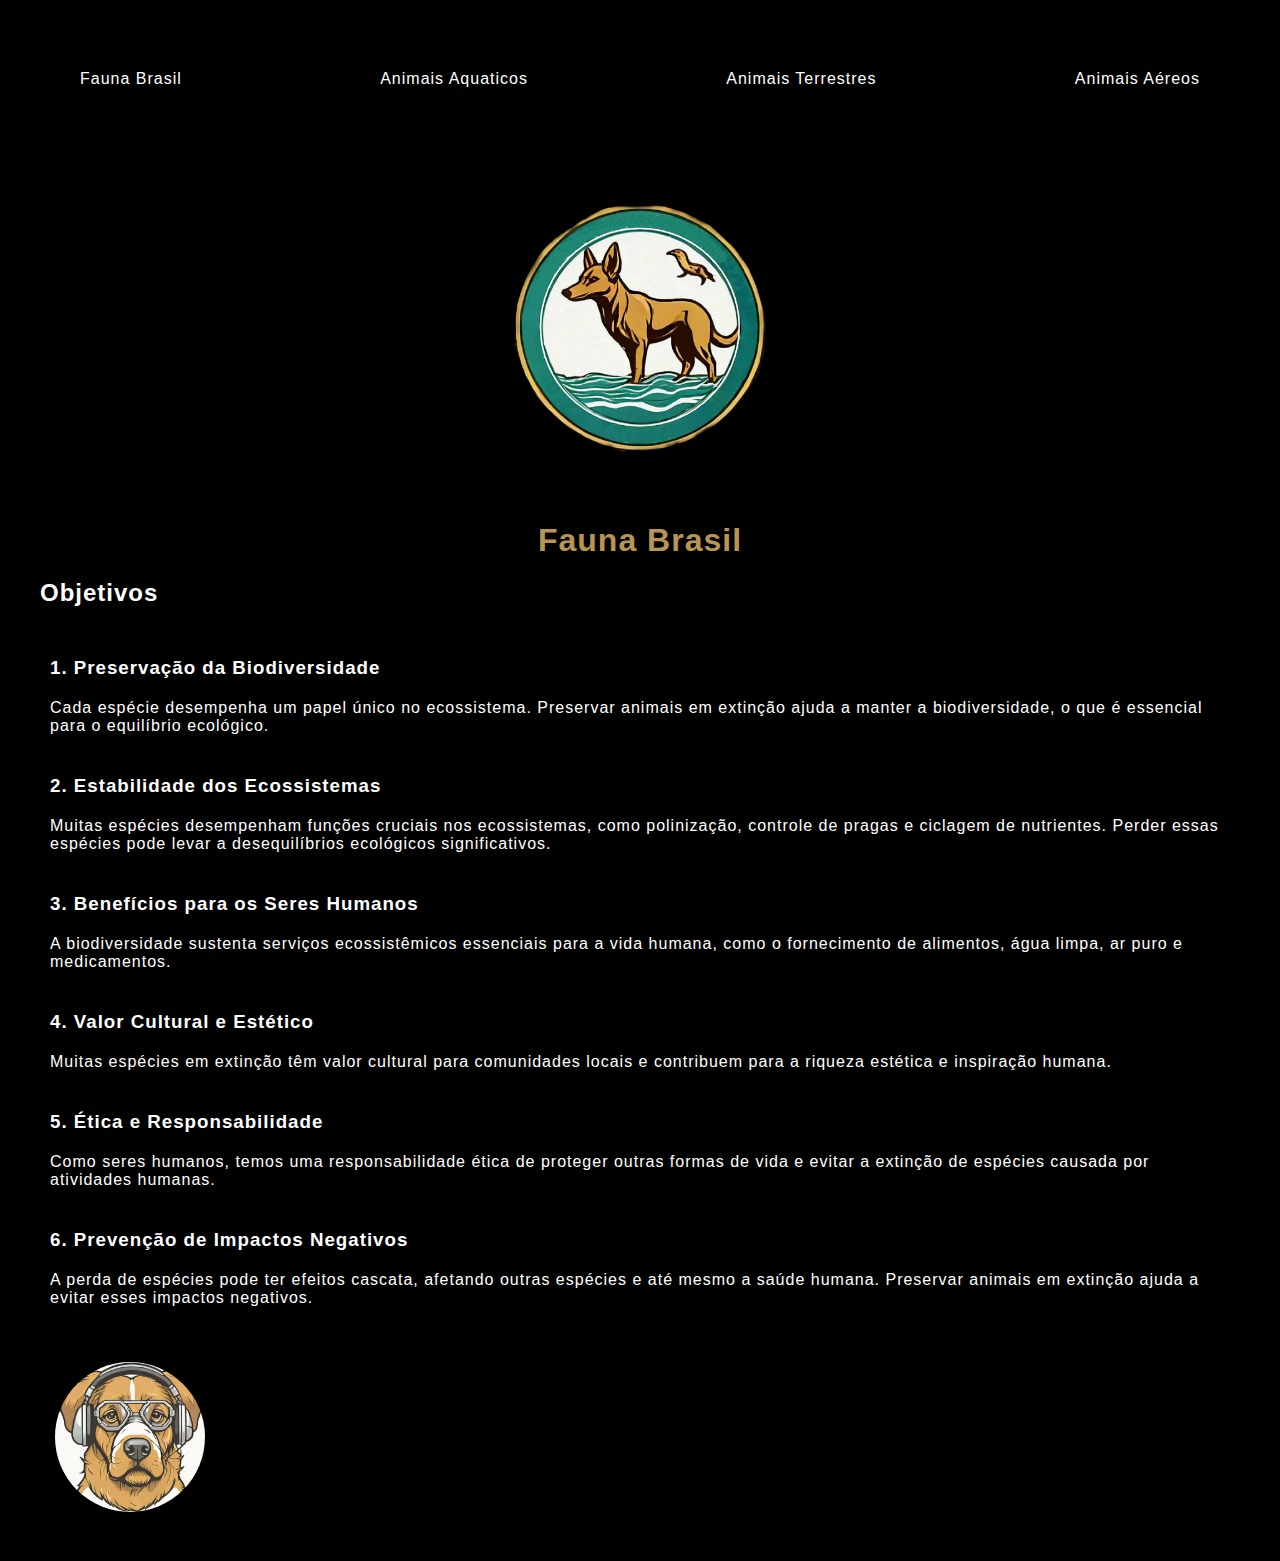
<file: Trabalho Visual S code 1/index.html>
<!DOCTYPE html>
<html lang="pt-br">
<head>
    <meta charset="UTF-8">
    <meta name="viewport" content="width=device-width, initial-scale=1.0">
    <title>Fauna Brasil</title>
    <link rel="stylesheet" href="index.css">
    
    
    
</head>
<body>
    <nav>
        <ul>            
            <li>
            <a href="index.html">Fauna Brasil</a>
            </li>
            <li>
                <a href="animaisaquaticos.html">Animais Aquaticos</a>
            </li>
            <li>
                <a href="animaisterrestres.html">Animais Terrestres</a>
            </li>
            <li>
                <a href="animaisaereos.html">Animais Aéreos</a>
            </li>
        </ul>
    </nav>
    
    <header>
        <div class="center">
            <img src="./img/logoFaunaBrasil.png"></img>
        </div>
        <h1>Fauna Brasil</h1>
        <h2>Objetivos</h2>        
    </header>
    <main>
        <section>
            <h3>1. Preservação da Biodiversidade</h3>
            <p>
                Cada espécie desempenha um papel único no ecossistema. Preservar animais em extinção ajuda a manter a biodiversidade, o que é essencial para o equilíbrio ecológico.  
            </p>
        </section>

        <section>
            <h3>2. Estabilidade dos Ecossistemas</h3>
            <p>
                Muitas espécies desempenham funções cruciais nos ecossistemas, como polinização, controle de pragas e ciclagem de nutrientes. Perder essas espécies pode levar a desequilíbrios ecológicos significativos.
            </p>
        </section>

        <section>
            <h3>3. Benefícios para os Seres Humanos</h3>
            <p>
                A biodiversidade sustenta serviços ecossistêmicos essenciais para a vida humana, como o fornecimento de alimentos, água limpa, ar puro e medicamentos.
            </p>
        </section>

        <section>
            <h3>4. Valor Cultural e Estético</h3>
            <p>
                Muitas espécies em extinção têm valor cultural para comunidades locais e contribuem para a riqueza estética e inspiração humana. 
            </p>
        </section>

        <section>
            <h3>5. Ética e Responsabilidade</h3>
            <p>
                Como seres humanos, temos uma responsabilidade ética de proteger outras formas de vida e evitar a extinção de espécies causada por atividades humanas. 
            </p>
        </section>

        <section>
            <h3>6. Prevenção de Impactos Negativos</h3>
            <p>
                A perda de espécies pode ter efeitos cascata, afetando outras espécies e até mesmo a saúde humana. Preservar animais em extinção ajuda a evitar esses impactos negativos. 
            </p>
        </section>
    </main>
    <footer>
        <a>
            <img src="img/caoheadsetlogo.jpg" alt="">
        </a>
    </footer>





</body>
</html>
</file>
<file: Trabalho Visual S code 1/index.css>
body {
    color: white;
    background-color: black;
    font-family: Arial, Helvetica, sans-serif;
}

ul {
    display: flex;
    justify-content: space-between;
    list-style-type: none;
    align-items: center;
    padding: 30px;
}

a {
    color: white;
    text-decoration: none;
}

header img {
    width: 350px;
    height: 350px;
    border-radius: 50%;
    border: 5px solid black;
   

}

.center {
    text-align: center;
    padding: 5px;
}

h1 {
    text-align: center;
    color: rgb(184, 149, 84);

}

a img {
    width: 150px;
    height: 150px;
    
    
}
:root{
    --color-neutral-0: #0e0c0c;
    --color-neutral-10: #171717;
    --color-neutral-30: #a8a29e;
    --color-neutral-40: #f5f5f5;

}

* {
    font-family:'inter', sans-serif;
    margin: 0;
    padding: 10px;
    box-sizing: border-box;
    letter-spacing: 1px;

}

footer{
    width: 100%;
    color: var(--color-neutral-40);
}

#footer_content {
    background-color: var(--color-neutral-10);
    display: grid;
    grid-template-columns: repeat(4, 1fr);
    padding: 3rem 3.5rem;
}

footer img {
    width: 180px;
    height: 180px;
    border-radius: 50%;
    border: 5px solid black;

}
</file>
